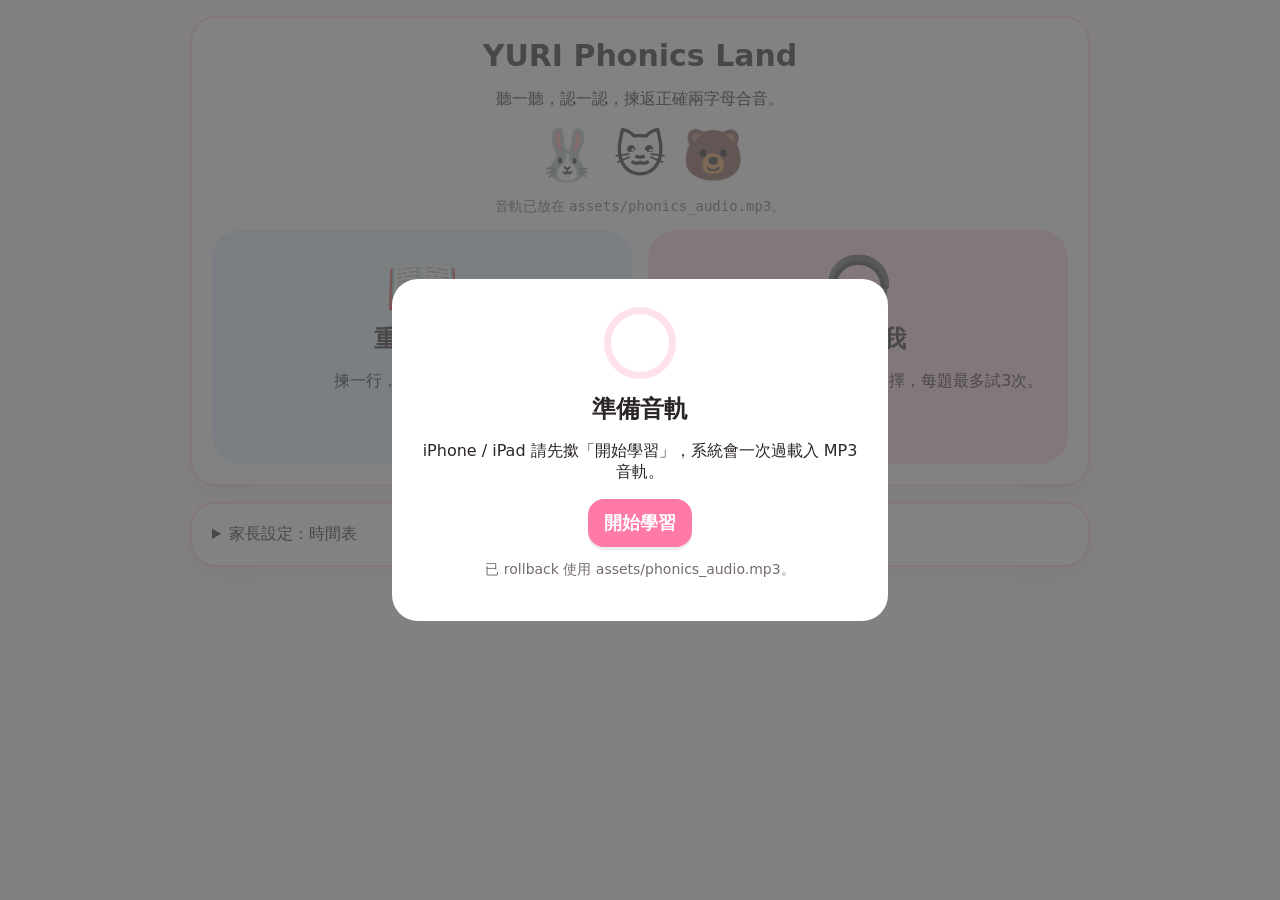
<file: phonics-game/index.html>
<!doctype html>
<html lang="zh-Hant">
<head>
<meta charset="utf-8"><meta name="viewport" content="width=device-width,initial-scale=1">
<title>YURI Phonics Land</title>
<style>
body{margin:0;font-family:system-ui,-apple-system,BlinkMacSystemFont,"Segoe UI",sans-serif;background:#fff7fb;color:#2b2528}.wrap{max-width:900px;margin:auto;padding:16px}.screen{display:none}.screen.active{display:block}.card{background:#fff;border:2px solid #ffd4e5;border-radius:26px;padding:20px;margin-bottom:16px;box-shadow:0 10px 24px #0001}h1{font-size:30px;margin:0 0 8px}h2{margin:0 0 12px}.center{text-align:center}.row{display:flex;gap:10px;flex-wrap:wrap;align-items:center}.space{justify-content:space-between}button,select{font-size:18px;border:0;border-radius:16px;padding:12px 16px;cursor:pointer;box-shadow:0 3px 0 #0001}button{background:#ece4ff}.primary{background:#ff7aa8;color:white;font-weight:800}.soft{background:#fff1bd}.back{background:#eee}.homegrid{display:grid;grid-template-columns:repeat(auto-fit,minmax(230px,1fr));gap:16px}.mode{border-radius:28px;padding:22px;min-height:190px;cursor:pointer}.review{background:#e0f2ff}.quiz{background:#ffd8e8}.icon{font-size:60px}.mascot{font-size:50px}.grid{display:grid;grid-template-columns:repeat(auto-fit,minmax(82px,1fr));gap:12px;margin-top:14px}.grid button{min-height:72px;font-size:30px;font-weight:900;background:#f4efff;border:2px solid #ddd1ff}.grid button.correct{background:#dcf7df}.grid button.wrong{background:#ffe1e1}.grid button:disabled{opacity:.68}.big{font-size:58px;font-weight:900;text-align:center;padding:12px}.bubble{display:inline-block;background:#fff;border:2px solid #ffd1e2;border-radius:20px;padding:10px 14px;font-weight:800}.status{font-size:22px;font-weight:800;min-height:34px;text-align:center}.score{font-weight:800}.small{font-size:14px;color:#746a70}textarea{width:100%;min-height:150px;border-radius:12px;padding:10px}#loading{position:fixed;inset:0;z-index:99;background:#555b;display:grid;place-items:center}.loadbox{background:#fff;border-radius:26px;padding:28px;text-align:center;width:min(440px,92vw)}.spin{width:58px;height:58px;border:7px solid #ffe1ee;border-top-color:#ff7aa8;border-radius:50%;margin:0 auto 14px;animation:spin .9s linear infinite}.spin.stopped{animation:none;border-top-color:#ffe1ee}@keyframes spin{to{transform:rotate(360deg)}}.hidden{display:none!important}@media(max-width:600px){.grid{grid-template-columns:repeat(2,1fr)}h1{font-size:25px}.grid button{font-size:25px;min-height:62px}}
</style>
</head>
<body>
<div id="loading"><div class="loadbox"><div id="spin" class="spin stopped"></div><h2>準備音軌</h2><p id="loadText">iPhone / iPad 請先撳「開始學習」，系統會一次過載入 MP3 音軌。</p><button id="unlockBtn" class="primary">開始學習</button><p class="small">已 rollback 使用 assets/phonics_audio.mp3。</p></div></div>
<main class="wrap">
<section id="home" class="screen active"><div class="card center"><h1>YURI Phonics Land</h1><p>聽一聽，認一認，揀返正確兩字母合音。</p><div class="mascot">🐰 🐱 🐻</div><p class="small">音軌已放在 <code>assets/phonics_audio.mp3</code>。</p><div class="homegrid"><div id="toReview" class="mode review"><div class="icon">📖</div><h2>重溫一下</h2><p>揀一行，再逐個音節聽。</p></div><div id="toQuiz" class="mode quiz"><div class="icon">🎧</div><h2>考一考我</h2><p>每次20題，每題10個相似音選擇，每題最多試3次。</p></div></div></div><div class="card"><details><summary>家長設定：時間表</summary><textarea id="configBox"></textarea><div class="row"><button id="applyConfig">套用設定</button><button id="resetConfig">還原預設</button></div><p class="small" id="audioNotice">等待開始學習。</p></details></div></section>
<section id="reviewScreen" class="screen"><div class="card"><div class="row space"><button id="reviewBack" class="back">← 返回主頁</button><h2>📖 重溫一下</h2></div><p class="small">揀一行，再撳音節試聽。重溫模式不計分。</p><div class="row"><select id="reviewRow"></select><button id="playFirst" class="soft">播放第一個音</button></div><div id="reviewGrid" class="grid"></div><p id="reviewStatus" class="status"></p></div></section>
<section id="quizScreen" class="screen"><div class="card"><div class="row space"><button id="quizBack" class="back">← 返回主頁</button><h2>🎧 考一考我</h2></div><p class="center"><span id="msg" class="bubble">每題會出10個相似音選擇，最多試3次。</span></p><div id="question" class="big">🎧</div><div class="row center"><button id="replay">再聽一次</button><button id="slow">慢速聽</button><button id="showAns">顯示答案</button><button id="next" class="soft">下一題</button></div><div id="choices" class="grid"></div><p id="status" class="status"></p><p id="score" class="score center">第 0 / 20 題｜分數：0｜本題機會：3 / 3</p></div></section>
</main>
<script src="clips-config.js?v=18"></script>
<script>
const loading=document.getElementById('loading'),loadText=document.getElementById('loadText'),unlockBtn=document.getElementById('unlockBtn'),spin=document.getElementById('spin');
const screens=[home,reviewScreen,quizScreen],reviewRow=document.getElementById('reviewRow'),reviewGrid=document.getElementById('reviewGrid'),reviewStatus=document.getElementById('reviewStatus'),choices=document.getElementById('choices'),question=document.getElementById('question'),statusEl=document.getElementById('status'),scoreEl=document.getElementById('score'),msg=document.getElementById('msg'),configBox=document.getElementById('configBox'),audioNotice=document.getElementById('audioNotice'),nextBtn=document.getElementById('next');
let config=JSON.parse(JSON.stringify(window.PHONICS_CLIPS||{})),answer=null,answerRow=null,score=0,streak=0,qNo=0,tries=0,questionDone=false,quizDone=false,quizDeck=[];
let ctx=null,audioBuffer=null,currentSource=null,unlocked=false;
const AUDIO_URL='assets/phonics_audio.mp3?v=18',QUIZ_SIZE=20,OPTION_COUNT=10,MAX_TRIES=3;
const VOWELS=['A','E','I','O','U'];
const CONFUSE={B:['P','D','M'],P:['B','T','F'],D:['T','B','G'],T:['D','P','K'],G:['K','D','J'],K:['G','C','Q'],C:['K','G','S'],F:['V','B','P'],V:['F','W','B'],S:['Z','C','T'],Z:['S','J','V'],L:['R','N','Y'],R:['L','W','Y'],M:['N','B','W'],N:['M','L','D'],H:['F','W','Y'],J:['G','Z','D'],Q:['K','C','G'],W:['Y','V','R'],X:['S','Z','K'],Y:['W','R','L']};
const praise=['好叻呀！⭐','答啱！你聽得好清楚 🐱','Excellent！小熊拍手 🐻','Good job！撳「下一題」繼續！'];
function show(s){screens.forEach(x=>x.classList.remove('active'));s.classList.add('active');scrollTo(0,0)}
function rows(){return Object.keys(config)}function items(r){return Object.keys(config[r]||{})}function all(){let a=[];rows().forEach(r=>items(r).forEach(i=>a.push({row:r,item:i})));return a}
function allLabels(){return all().map(x=>x.item)}function hasLabel(label){return allLabels().includes(label)}
function shuffle(a){return [...a].sort(()=>Math.random()-.5)}
async function unlockAudio(){unlockBtn.disabled=true;spin.classList.remove('stopped');loadText.textContent='正在載入及解碼 MP3 音軌...';try{const AC=window.AudioContext||window.webkitAudioContext;ctx=ctx||new AC();await ctx.resume();let silent=ctx.createBuffer(1,1,ctx.sampleRate),s=ctx.createBufferSource();s.buffer=silent;s.connect(ctx.destination);s.start(0);const res=await fetch(AUDIO_URL,{cache:'reload'});if(!res.ok)throw new Error('HTTP '+res.status);const arr=await res.arrayBuffer();audioBuffer=await ctx.decodeAudioData(arr);unlocked=true;loading.classList.add('hidden');audioNotice.textContent='MP3 音軌已用 Web Audio 載入，可以播放。'}catch(e){unlockBtn.disabled=false;spin.classList.add('stopped');loadText.textContent='MP3 音軌載入失敗，請確認 assets/phonics_audio.mp3 存在。錯誤：'+e.message;audioNotice.textContent=loadText.textContent}}
unlockBtn.addEventListener('click',unlockAudio,false);unlockBtn.addEventListener('touchend',unlockAudio,{passive:false});
function render(){configBox.value=JSON.stringify(config,null,2);reviewRow.innerHTML='';rows().forEach(r=>{let o=document.createElement('option');o.value=r;o.textContent=r+'：'+items(r).join(' ');reviewRow.appendChild(o)});renderReview()}
function renderReview(){let r=reviewRow.value||rows()[0];reviewGrid.innerHTML='';items(r).forEach(i=>{let b=document.createElement('button');b.textContent=i;b.onclick=()=>{reviewStatus.textContent='試聽：'+i;play(i,r)};reviewGrid.appendChild(b)})}
function play(name,row,rate=1){let c=config[row]?.[name];if(!c||!audioBuffer||!ctx){audioNotice.textContent='請先撳開始學習載入音軌。';return}let[start,end]=c;if(currentSource){try{currentSource.stop()}catch(e){}}let src=ctx.createBufferSource();src.buffer=audioBuffer;src.playbackRate.value=rate;src.connect(ctx.destination);currentSource=src;src.start(0,start,Math.max(.05,end-start));src.onended=()=>{if(currentSource===src)currentSource=null}}
function addCandidate(list,label){if(label!==answer&&hasLabel(label)&&!list.includes(label))list.push(label)}
function makeChoices(correct){answer=correct;let c=correct[0],v=correct.slice(1),list=[];VOWELS.forEach(x=>addCandidate(list,c+x));(CONFUSE[c]||[]).forEach(x=>addCandidate(list,x+v));(CONFUSE[c]||[]).forEach(x=>VOWELS.forEach(y=>addCandidate(list,x+y)));rows().map(r=>r[0]).forEach(x=>addCandidate(list,x+v));allLabels().forEach(x=>addCandidate(list,x));return shuffle([correct,...list.slice(0,OPTION_COUNT-1)])}
function setButtonsDisabled(disabled){[...choices.querySelectorAll('button')].forEach(b=>b.disabled=disabled)}
function revealCorrect(){[...choices.querySelectorAll('button')].forEach(b=>{if(b.textContent===answer)b.classList.add('correct')})}
function scoreText(){let left=Math.max(0,MAX_TRIES-tries);scoreEl.textContent=`第 ${qNo} / ${QUIZ_SIZE} 題｜分數：${score}｜本題機會：${left} / ${MAX_TRIES}`}
function buildDeck(){let source=shuffle(all());let deck=[];while(deck.length<QUIZ_SIZE){deck=deck.concat(shuffle(source))}return deck.slice(0,QUIZ_SIZE)}
function nextQ(){if(quizDone){startQuiz();return}if(qNo>=QUIZ_SIZE){endQuiz();return}let a=quizDeck[qNo];qNo++;tries=0;questionDone=false;answer=a.item;answerRow=a.row;question.textContent='🎧';statusEl.textContent='';msg.textContent='聽清楚，今題係邊個音？';choices.innerHTML='';makeChoices(answer).forEach(i=>{let b=document.createElement('button');b.textContent=i;b.onclick=()=>check(i,b);choices.appendChild(b)});nextBtn.textContent='下一題';scoreText();play(answer,answerRow)}
function check(i,b){if(questionDone)return;if(i===answer){questionDone=true;score++;streak++;b.classList.add('correct');setButtonsDisabled(true);question.textContent=answer;statusEl.textContent='答啱！'+answer+'，請撳下一題。';msg.textContent=praise[Math.floor(Math.random()*praise.length)]}else{tries++;b.classList.add('wrong');b.disabled=true;streak=0;if(tries>=MAX_TRIES){questionDone=true;setButtonsDisabled(true);revealCorrect();question.textContent=answer;statusEl.textContent='3次機會用完，答案係 '+answer+'。請撳下一題。';msg.textContent='唔緊要，記住呢個音，下題再試。'}else{statusEl.textContent='差少少，仲有 '+(MAX_TRIES-tries)+' 次機會。';msg.textContent='小耳朵再聽多次。';play(answer,answerRow)}}scoreText()}
function endQuiz(){quizDone=true;answer=null;choices.innerHTML='';question.textContent='完成 🎉';statusEl.textContent='今次分數：'+score+' / '+QUIZ_SIZE;msg.textContent=score>=16?'好叻！今日聽音好穩定！':'完成20題，好努力！可以再玩一次。';nextBtn.textContent='再玩20題';scoreText()}
function startQuiz(){score=0;streak=0;qNo=0;tries=0;questionDone=false;quizDone=false;quizDeck=buildDeck();nextBtn.textContent='下一題';scoreText();show(quizScreen);nextQ()}
toReview.onclick=()=>show(reviewScreen);toQuiz.onclick=startQuiz;reviewBack.onclick=()=>show(home);quizBack.onclick=()=>show(home);reviewRow.onchange=renderReview;playFirst.onclick=()=>{let r=reviewRow.value,i=items(r)[0];if(i)play(i,r)};replay.onclick=()=>answer&&play(answer,answerRow);slow.onclick=()=>answer&&play(answer,answerRow,.75);showAns.onclick=()=>{if(answer&&!questionDone){questionDone=true;setButtonsDisabled(true);revealCorrect();question.textContent=answer;statusEl.textContent='答案：'+answer+'，請撳下一題。';scoreText()}};next.onclick=nextQ;applyConfig.onclick=()=>{try{config=JSON.parse(configBox.value);render();audioNotice.textContent='已套用設定。'}catch(e){audioNotice.textContent='設定格式有問題。'}};resetConfig.onclick=()=>{config=JSON.parse(JSON.stringify(window.PHONICS_CLIPS||{}));render()};render();
</script></body></html>
</file>
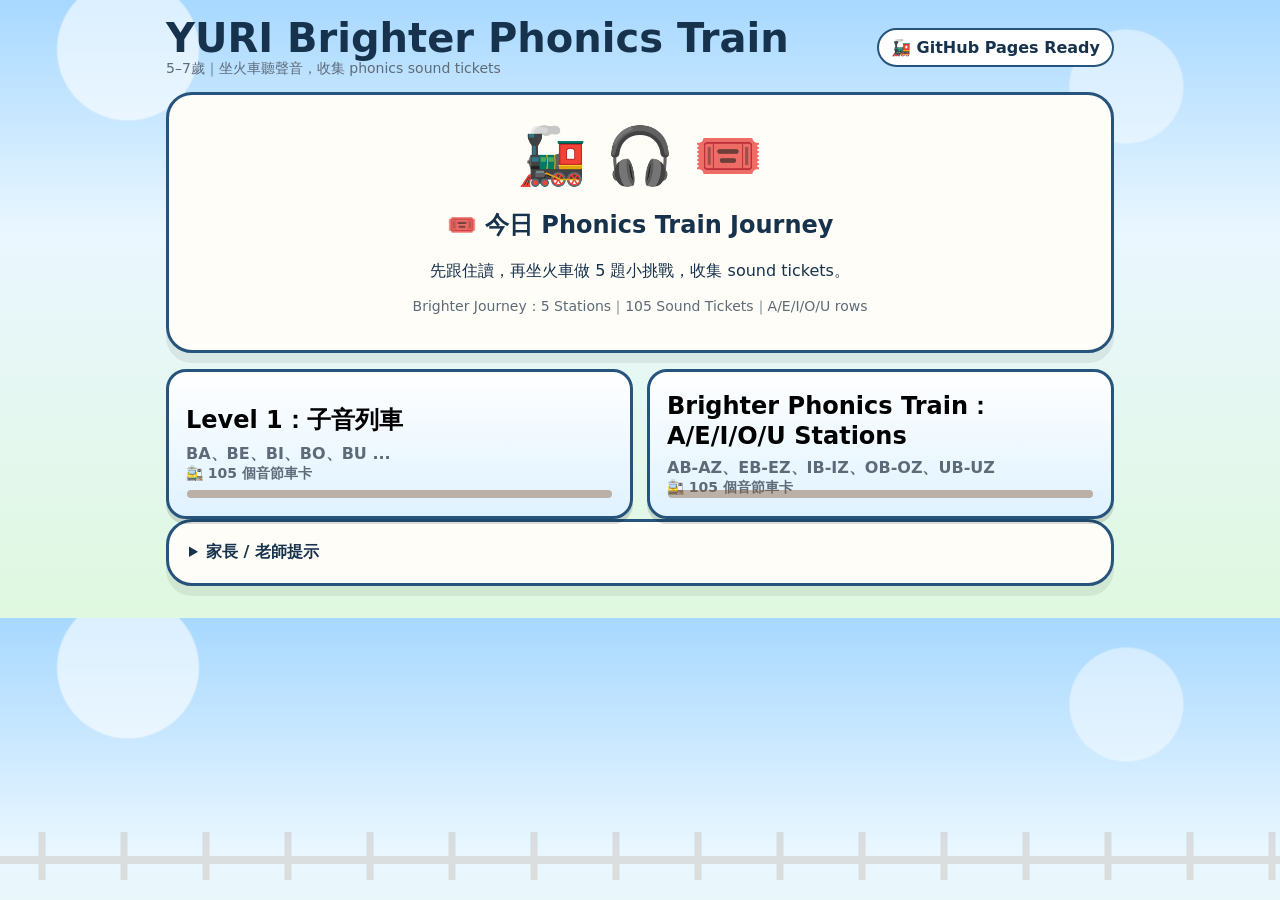
<file: phonics-game/homework.html>
<!doctype html>
<html lang="zh-Hant">
<head>
  <meta charset="utf-8">
  <meta name="viewport" content="width=device-width,initial-scale=1">
  <title>YURI Brighter Phonics Train</title>
  <link rel="stylesheet" href="css/homework-game.css?v=4">
  <link rel="stylesheet" href="css/homework-phase4.css?v=1">
</head>
<body>
<main class="app">
  <header class="topbar">
    <div>
      <div class="brand">YURI Brighter Phonics Train</div>
      <div class="small">5–7歲｜坐火車聽聲音，收集 phonics sound tickets</div>
    </div>
    <div class="pill">🚂 GitHub Pages Ready</div>
  </header>

  <section id="startScreen" class="screen active" aria-labelledby="startTitle">
    <div class="card hero">
      <div class="hero-emoji" aria-hidden="true">🚂 🎧 🎟️</div>
      <h1 id="startTitle">今日 Phonics Train Journey</h1>
      <p>先跟住讀，再坐火車做 5 題小挑戰，收集 sound tickets。</p>
      <p class="small">Brighter Journey：5 Stations｜105 Sound Tickets｜A/E/I/O/U rows</p>
    </div>
    <div id="levelGrid" class="level-grid" aria-label="選擇 phonics level"></div>
  </section>

  <section id="learnScreen" class="screen" aria-labelledby="selectedLevelTitle">
    <div class="card">
      <div class="row space">
        <button id="backToStart" class="big-btn quiet" type="button">← 揀 Level</button>
        <span class="pill">🚉 Station / Sound Tickets</span>
      </div>
      <h2 id="selectedLevelTitle">Level</h2>
      <p id="selectedLevelText"></p>
      <div id="stationRoute" class="station-route" aria-label="Phonics station route" data-phase="html-ready">
        <span class="station-node" data-station="A">A</span>
        <span class="track-line" aria-hidden="true">→</span>
        <span class="station-node" data-station="E">E</span>
        <span class="track-line" aria-hidden="true">→</span>
        <span class="station-node" data-station="I">I</span>
        <span class="track-line" aria-hidden="true">→</span>
        <span class="station-node" data-station="O">O</span>
        <span class="track-line" aria-hidden="true">→</span>
        <span class="station-node" data-station="U">U</span>
        <span class="track-line" aria-hidden="true">→</span>
        <span class="station-node finish" data-station="Finish">Finish</span>
      </div>
      <p id="sessionHint" class="small" aria-live="polite">今次旅程：5 題，每題 4 張 sound ticket。</p>
      <div class="row controls">
        <label for="quizRowFilter">功課 Station：</label>
        <select id="quizRowFilter" aria-label="選擇功課 station">
          <option value="all">All Stations</option>
        </select>
      </div>
      <div class="mode-grid">
        <button id="reviewMode" class="big-btn secondary" type="button">📖 重溫 Sound Tickets</button>
        <button id="quizMode" class="big-btn" type="button">🚂 開車做練習</button>
      </div>
    </div>

    <div class="card ticket-board" aria-labelledby="reviewBoardTitle">
      <div class="row space">
        <div>
          <h2 id="reviewBoardTitle">🎟️ Sound Ticket Board</h2>
          <p class="small">撳一張 ticket，聽清楚老師聲音。</p>
        </div>
        <button id="playFirstReview" class="big-btn secondary" type="button">播放第一張 ticket</button>
      </div>
      <div class="row controls">
        <label for="reviewRow">選擇 Station：</label>
        <select id="reviewRow" aria-label="選擇重溫 station"></select>
        <button id="followRow" class="big-btn secondary" type="button">▶ 火車讀成行</button>
        <button id="stopFollowRow" class="big-btn quiet" type="button">停止</button>
      </div>
      <div id="reviewGrid" class="choice-grid sound-ticket-grid" aria-label="重溫 sound ticket 車卡"></div>
      <p id="audioStatus" class="small" aria-live="polite">等待播放。</p>
    </div>
  </section>

  <section id="quizScreen" class="screen" aria-labelledby="quizTitle">
    <div class="card train-challenge">
      <div class="row space">
        <button id="restartBtn" class="big-btn quiet" type="button">← 返回重溫</button>
        <span id="progressText" class="pill">第 0 / 5 站</span>
      </div>
      <h2 id="quizTitle" class="sr-only">phonics train quiz</h2>
      <div class="progress"><div id="progressFill" class="progress-fill"></div></div>
      <div id="trainJourney" class="train-journey" aria-label="Train journey progress" data-phase="html-ready">
        <span class="train-engine" aria-hidden="true">🚂</span>
        <span class="journey-stop" data-step="1">●</span>
        <span class="journey-stop" data-step="2">●</span>
        <span class="journey-stop" data-step="3">●</span>
        <span class="journey-stop" data-step="4">●</span>
        <span class="journey-stop" data-step="5">●</span>
        <span class="finish-flag" aria-hidden="true">🏁</span>
      </div>
      <div class="stats">
        <div id="scoreText" class="stat">星星 0</div>
        <div id="triesText" class="stat">機會 3/3</div>
        <div class="stat">Sound Tickets / Stations / Challenge</div>
      </div>
      <p class="center"><span id="quizMsg" class="bubble" aria-live="polite">聽一聽，揀啱 sound ticket！</span></p>
      <div id="questionLabel" class="question-mark" aria-live="polite">🚂</div>
      <div class="row center">
        <button id="playQuestion" class="big-btn" type="button">聽一聽</button>
        <button id="slowQuestion" class="big-btn secondary" type="button">慢速聽</button>
        <button id="nextQuestion" class="big-btn secondary" type="button">下一站</button>
      </div>
      <div id="choices" class="choice-grid sound-ticket-grid" aria-label="答案 sound tickets"></div>
      <p id="feedback" class="status" aria-live="polite"></p>
    </div>
  </section>

  <section id="resultScreen" class="screen" aria-labelledby="resultTitle">
    <div class="card hero arrival-certificate">
      <div class="hero-emoji" aria-hidden="true">🚂 ⭐ 🎉</div>
      <h1 id="resultTitle">火車到站！</h1>
      <p class="small">今日完成 Phonics Train Journey，收集 sound tickets。</p>
      <div id="finalScore" class="final-score">0 / 5</div>
      <p id="resultNote"></p>
      <div class="row center">
        <button id="againBtn" class="big-btn" type="button">再玩一次</button>
        <button id="homeBtn" class="big-btn secondary" type="button">返回主頁</button>
      </div>
    </div>
  </section>

  <div class="card">
    <details>
      <summary>家長 / 老師提示</summary>
      <p>建議先做 5 題小站，再做 10 題功課。20 題只作挑戰模式。</p>
      <p>舊版仍保留：<a href="./index.html?v=18">Level 1 舊版</a>｜<a href="./level2.html?v=6">Level 2 舊版</a></p>
    </details>
  </div>
</main>
<script src="clips-config.js?v=18"></script>
<script src="level2-clips-config.js?v=16"></script>
<script src="js/homework-game.js?v=4"></script>
</body>
</html>
</file>
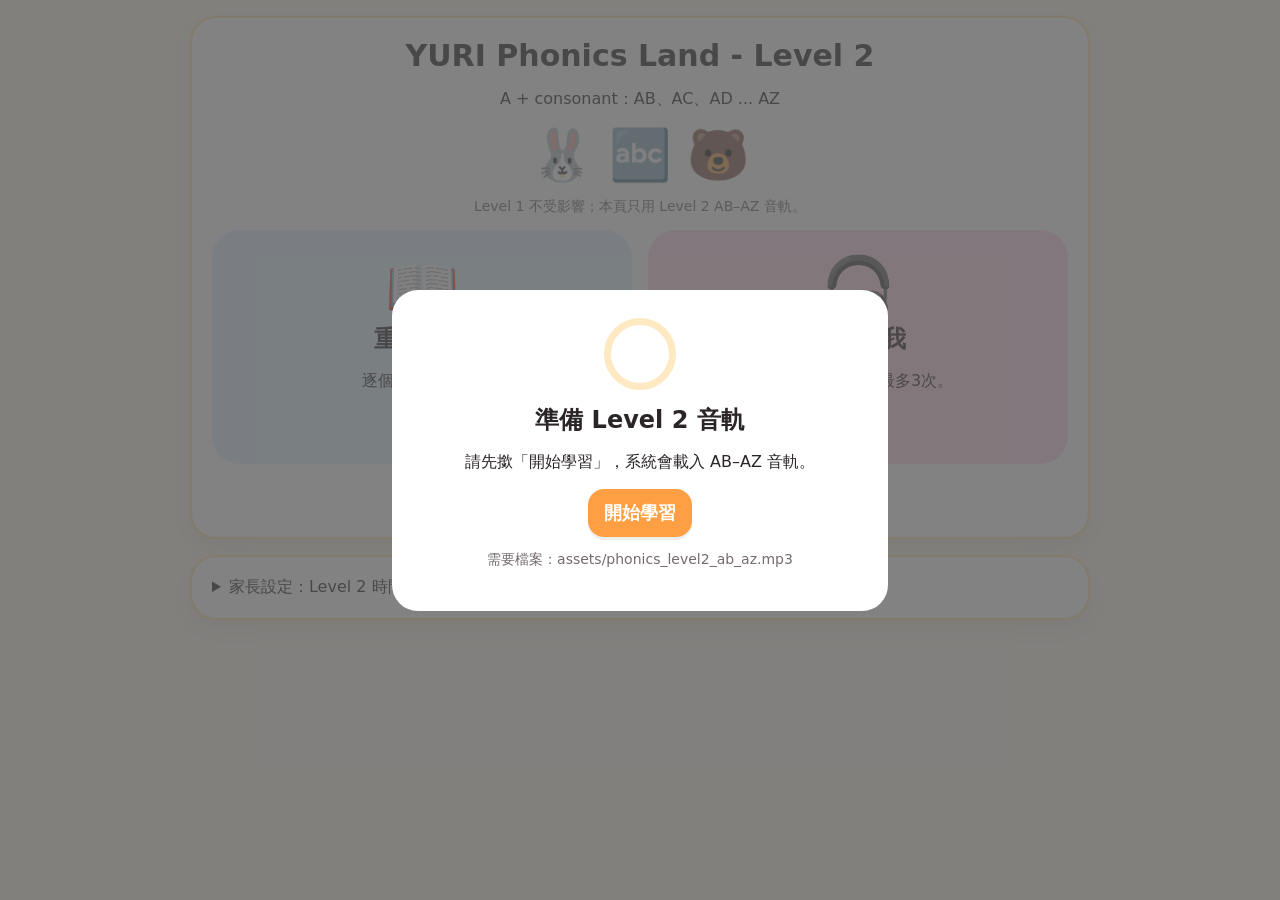
<file: phonics-game/level2.html>
<!doctype html>
<html lang="zh-Hant">
<head>
<meta charset="utf-8"><meta name="viewport" content="width=device-width,initial-scale=1">
<title>YURI Phonics Land - Level 2</title>
<style>
body{margin:0;font-family:system-ui,-apple-system,BlinkMacSystemFont,"Segoe UI",sans-serif;background:#fff8ee;color:#2b2528}.wrap{max-width:900px;margin:auto;padding:16px}.screen{display:none}.screen.active{display:block}.card{background:#fff;border:2px solid #ffe0a8;border-radius:26px;padding:20px;margin-bottom:16px;box-shadow:0 10px 24px #0001}h1{font-size:30px;margin:0 0 8px}h2{margin:0 0 12px}.center{text-align:center}.row{display:flex;gap:10px;flex-wrap:wrap;align-items:center}.space{justify-content:space-between}button,select{font-size:18px;border:0;border-radius:16px;padding:12px 16px;cursor:pointer;box-shadow:0 3px 0 #0001}button{background:#fff1bd}.primary{background:#ff9f43;color:white;font-weight:800}.soft{background:#e0f2ff}.back{background:#eee}.homegrid{display:grid;grid-template-columns:repeat(auto-fit,minmax(230px,1fr));gap:16px}.mode{border-radius:28px;padding:22px;min-height:190px;cursor:pointer}.review{background:#e0f2ff}.quiz{background:#ffd8e8}.icon{font-size:60px}.mascot{font-size:50px}.grid{display:grid;grid-template-columns:repeat(auto-fit,minmax(82px,1fr));gap:12px;margin-top:14px}.grid button{min-height:72px;font-size:30px;font-weight:900;background:#fff7df;border:2px solid #f4d48c}.grid button.correct{background:#dcf7df}.grid button.wrong{background:#ffe1e1}.grid button:disabled{opacity:.68}.big{font-size:58px;font-weight:900;text-align:center;padding:12px}.bubble{display:inline-block;background:#fff;border:2px solid #ffd99a;border-radius:20px;padding:10px 14px;font-weight:800}.status{font-size:22px;font-weight:800;min-height:34px;text-align:center}.score{font-weight:800}.small{font-size:14px;color:#746a70}textarea{width:100%;min-height:150px;border-radius:12px;padding:10px}#loading{position:fixed;inset:0;z-index:99;background:#555b;display:grid;place-items:center}.loadbox{background:#fff;border-radius:26px;padding:28px;text-align:center;width:min(440px,92vw)}.spin{width:58px;height:58px;border:7px solid #ffe9c2;border-top-color:#ff9f43;border-radius:50%;margin:0 auto 14px;animation:spin .9s linear infinite}.spin.stopped{animation:none;border-top-color:#ffe9c2}@keyframes spin{to{transform:rotate(360deg)}}.hidden{display:none!important}@media(max-width:600px){.grid{grid-template-columns:repeat(2,1fr)}h1{font-size:25px}.grid button{font-size:25px;min-height:62px}}
</style>
</head>
<body>
<div id="loading"><div class="loadbox"><div id="spin" class="spin stopped"></div><h2>準備 Level 2 音軌</h2><p id="loadText">請先撳「開始學習」，系統會載入 AB–AZ 音軌。</p><button id="unlockBtn" class="primary">開始學習</button><p class="small">需要檔案：assets/phonics_level2_ab_az.mp3</p></div></div>
<main class="wrap">
<section id="home" class="screen active"><div class="card center"><h1>YURI Phonics Land - Level 2</h1><p>A + consonant：AB、AC、AD ... AZ</p><div class="mascot">🐰 🔤 🐻</div><p class="small">Level 1 不受影響；本頁只用 Level 2 AB–AZ 音軌。</p><div class="homegrid"><div id="toReview" class="mode review"><div class="icon">📖</div><h2>重溫一下</h2><p>逐個聽 AB–AZ。</p></div><div id="toQuiz" class="mode quiz"><div class="icon">🎧</div><h2>考一考我</h2><p>每次20題，每題最多3次。</p></div></div><p><a href="./?v=18">返回 Level 1</a></p></div><div class="card"><details><summary>家長設定：Level 2 時間表</summary><textarea id="configBox"></textarea><div class="row"><button id="applyConfig">套用設定</button><button id="resetConfig">還原預設</button></div><p class="small" id="audioNotice">等待開始學習。</p></details></div></section>
<section id="reviewScreen" class="screen"><div class="card"><div class="row space"><button id="reviewBack" class="back">← 返回主頁</button><h2>📖 Level 2 重溫</h2></div><p class="small">撳音節試聽。</p><div class="row"><select id="reviewRow"></select><button id="playFirst" class="soft">播放第一個音</button></div><div id="reviewGrid" class="grid"></div><p id="reviewStatus" class="status"></p></div></section>
<section id="quizScreen" class="screen"><div class="card"><div class="row space"><button id="quizBack" class="back">← 返回主頁</button><h2>🎧 Level 2 考一考我</h2></div><p class="center"><span id="msg" class="bubble">聽完 AB–AZ 音，再揀答案。</span></p><div id="question" class="big">🎧</div><div class="row center"><button id="replay">再聽一次</button><button id="slow">慢速聽</button><button id="showAns">顯示答案</button><button id="next" class="soft">下一題</button></div><div id="choices" class="grid"></div><p id="status" class="status"></p><p id="score" class="score center">第 0 / 20 題｜分數：0｜本題機會：3 / 3</p></div></section>
</main>
<script src="level2-clips-config.js?v=5"></script>
<script>
const loading=document.getElementById('loading'),loadText=document.getElementById('loadText'),unlockBtn=document.getElementById('unlockBtn'),spin=document.getElementById('spin');
const screens=[home,reviewScreen,quizScreen],reviewRow=document.getElementById('reviewRow'),reviewGrid=document.getElementById('reviewGrid'),reviewStatus=document.getElementById('reviewStatus'),choices=document.getElementById('choices'),question=document.getElementById('question'),statusEl=document.getElementById('status'),scoreEl=document.getElementById('score'),msg=document.getElementById('msg'),configBox=document.getElementById('configBox'),audioNotice=document.getElementById('audioNotice'),nextBtn=document.getElementById('next');
let config=JSON.parse(JSON.stringify(window.PHONICS_LEVEL2_CLIPS||{})),answer=null,answerRow=null,score=0,qNo=0,tries=0,questionDone=false,quizDone=false,quizDeck=[];
let ctx=null,audioBuffer=null,currentSource=null;
const AUDIO_URL='assets/phonics_level2_ab_az.mp3?v=5',QUIZ_SIZE=20,OPTION_COUNT=10,MAX_TRIES=3;
const praise=['好叻呀！⭐','答啱！你聽得好清楚 🐰','Excellent！再嚟！','Good job！撳下一題繼續！'];
function show(s){screens.forEach(x=>x.classList.remove('active'));s.classList.add('active');scrollTo(0,0)}
function rows(){return Object.keys(config)}function items(r){return Object.keys(config[r]||{})}function all(){let a=[];rows().forEach(r=>items(r).forEach(i=>a.push({row:r,item:i})));return a}function allLabels(){return all().map(x=>x.item)}function shuffle(a){return [...a].sort(()=>Math.random()-.5)}
async function unlockAudio(){unlockBtn.disabled=true;spin.classList.remove('stopped');loadText.textContent='正在載入及解碼 Level 2 音軌...';try{const AC=window.AudioContext||window.webkitAudioContext;ctx=ctx||new AC();await ctx.resume();let silent=ctx.createBuffer(1,1,ctx.sampleRate),s=ctx.createBufferSource();s.buffer=silent;s.connect(ctx.destination);s.start(0);const res=await fetch(AUDIO_URL,{cache:'reload'});if(!res.ok)throw new Error('HTTP '+res.status);const arr=await res.arrayBuffer();audioBuffer=await ctx.decodeAudioData(arr);loading.classList.add('hidden');audioNotice.textContent='Level 2 音軌已載入，可以播放。'}catch(e){unlockBtn.disabled=false;spin.classList.add('stopped');loadText.textContent='Level 2 音軌載入失敗，請確認 assets/phonics_level2_ab_az.mp3 已上載。錯誤：'+e.message;audioNotice.textContent=loadText.textContent}}
unlockBtn.addEventListener('click',unlockAudio,false);unlockBtn.addEventListener('touchend',unlockAudio,{passive:false});
function render(){configBox.value=JSON.stringify(config,null,2);reviewRow.innerHTML='';rows().forEach(r=>{let o=document.createElement('option');o.value=r;o.textContent=r+'：'+items(r).join(' ');reviewRow.appendChild(o)});renderReview()}
function renderReview(){let r=reviewRow.value||rows()[0];reviewGrid.innerHTML='';items(r).forEach(i=>{let b=document.createElement('button');b.textContent=i;b.onclick=()=>{reviewStatus.textContent='試聽：'+i;play(i,r)};reviewGrid.appendChild(b)})}
function play(name,row,rate=1){let c=config[row]?.[name];if(!c||!audioBuffer||!ctx){audioNotice.textContent='請先撳開始學習載入音軌。';return}let[start,end]=c;if(currentSource){try{currentSource.stop()}catch(e){}}let src=ctx.createBufferSource();src.buffer=audioBuffer;src.playbackRate.value=rate;src.connect(ctx.destination);currentSource=src;src.start(0,start,Math.max(.05,end-start));src.onended=()=>{if(currentSource===src)currentSource=null}}
function makeChoices(correct){let labels=allLabels().filter(x=>x!==correct);return shuffle([correct,...shuffle(labels).slice(0,Math.min(OPTION_COUNT-1,labels.length))])}
function setButtonsDisabled(disabled){[...choices.querySelectorAll('button')].forEach(b=>b.disabled=disabled)}function revealCorrect(){[...choices.querySelectorAll('button')].forEach(b=>{if(b.textContent===answer)b.classList.add('correct')})}
function scoreText(){let left=Math.max(0,MAX_TRIES-tries);scoreEl.textContent=`第 ${qNo} / ${QUIZ_SIZE} 題｜分數：${score}｜本題機會：${left} / ${MAX_TRIES}`}
function buildDeck(){let source=shuffle(all());let deck=[];while(deck.length<QUIZ_SIZE){deck=deck.concat(shuffle(source))}return deck.slice(0,QUIZ_SIZE)}
function nextQ(){if(quizDone){startQuiz();return}if(qNo>=QUIZ_SIZE){endQuiz();return}let a=quizDeck[qNo];qNo++;tries=0;questionDone=false;answer=a.item;answerRow=a.row;question.textContent='🎧';statusEl.textContent='';msg.textContent='聽清楚，今題係邊個音？';choices.innerHTML='';makeChoices(answer).forEach(i=>{let b=document.createElement('button');b.textContent=i;b.onclick=()=>check(i,b);choices.appendChild(b)});nextBtn.textContent='下一題';scoreText();play(answer,answerRow)}
function check(i,b){if(questionDone)return;if(i===answer){questionDone=true;score++;b.classList.add('correct');setButtonsDisabled(true);question.textContent=answer;statusEl.textContent='答啱！'+answer+'，請撳下一題。';msg.textContent=praise[Math.floor(Math.random()*praise.length)]}else{tries++;b.classList.add('wrong');b.disabled=true;if(tries>=MAX_TRIES){questionDone=true;setButtonsDisabled(true);revealCorrect();question.textContent=answer;statusEl.textContent='3次機會用完，答案係 '+answer+'。請撳下一題。';msg.textContent='唔緊要，記住呢個音，下題再試。'}else{statusEl.textContent='差少少，仲有 '+(MAX_TRIES-tries)+' 次機會。';msg.textContent='小耳朵再聽多次。';play(answer,answerRow)}}scoreText()}
function endQuiz(){quizDone=true;answer=null;choices.innerHTML='';question.textContent='完成 🎉';statusEl.textContent='今次分數：'+score+' / '+QUIZ_SIZE;msg.textContent=score>=16?'好叻！Level 2 好穩定！':'完成20題，好努力！可以再玩一次。';nextBtn.textContent='再玩20題';scoreText()}
function startQuiz(){score=0;qNo=0;tries=0;questionDone=false;quizDone=false;quizDeck=buildDeck();nextBtn.textContent='下一題';scoreText();show(quizScreen);nextQ()}
toReview.onclick=()=>show(reviewScreen);toQuiz.onclick=startQuiz;reviewBack.onclick=()=>show(home);quizBack.onclick=()=>show(home);reviewRow.onchange=renderReview;playFirst.onclick=()=>{let r=reviewRow.value,i=items(r)[0];if(i)play(i,r)};replay.onclick=()=>answer&&play(answer,answerRow);slow.onclick=()=>answer&&play(answer,answerRow,.75);showAns.onclick=()=>{if(answer&&!questionDone){questionDone=true;setButtonsDisabled(true);revealCorrect();question.textContent=answer;statusEl.textContent='答案：'+answer+'，請撳下一題。';scoreText()}};next.onclick=nextQ;applyConfig.onclick=()=>{try{config=JSON.parse(configBox.value);render();audioNotice.textContent='已套用設定。'}catch(e){audioNotice.textContent='設定格式有問題。'}};resetConfig.onclick=()=>{config=JSON.parse(JSON.stringify(window.PHONICS_LEVEL2_CLIPS||{}));render()};render();
</script></body></html>
</file>
<file: phonics-game/css/homework-game.css>
:root{
  --bg:#eaf7ff;
  --card:#fffdf7;
  --ink:#17324d;
  --muted:#5d6b78;
  --brand:#ef476f;
  --brand2:#ffd166;
  --soft:#fff1bf;
  --blue:#dff2ff;
  --green:#dff8df;
  --red:#ffe3e3;
  --line:#26547c;
  --track:#8b5e3c;
  --grass:#7bd389;
  --focus:#5b35ff;
  --rail-blue:#23527a;
  --ticket-cream:#fff8e8;
  --ticket-edge:#d89b45;
  --ticket-ink:#5a3614;
  --station-green:#8fd694;
  --station-yellow:#ffe28a;
  --station-sky:#dff2ff;
  --map-paper:#fff8df;
  --shadow:0 10px 0 #00000012;
}

*{box-sizing:border-box}

body{
  margin:0;
  font-family:system-ui,-apple-system,BlinkMacSystemFont,"Segoe UI",sans-serif;
  background:
    radial-gradient(circle at 10% 8%,#ffffff99 0 70px,transparent 72px),
    radial-gradient(circle at 88% 14%,#ffffff75 0 56px,transparent 58px),
    linear-gradient(180deg,#a7d8ff 0,#eaf7ff 38%,#dff8df 100%);
  color:var(--ink);
}

body:before{
  content:"";
  position:fixed;
  inset:auto 0 0;
  height:120px;
  background:
    repeating-linear-gradient(90deg,transparent 0 38px,#8b5e3c 39px 45px,transparent 46px 82px),
    linear-gradient(#8b5e3c,#8b5e3c);
  background-size:100% 48px,100% 8px;
  background-position:0 52px,0 76px;
  background-repeat:no-repeat;
  opacity:.16;
  pointer-events:none;
}

button,select{font:inherit}

.app{max-width:980px;margin:auto;padding:16px}

.topbar{display:flex;gap:12px;justify-content:space-between;align-items:center;margin-bottom:14px}
.brand{font-size:clamp(24px,5vw,40px);font-weight:900;line-height:1.1}
.pill{display:inline-flex;align-items:center;gap:6px;background:#fff;border:2px solid var(--line);border-radius:999px;padding:8px 12px;font-weight:900}

.card{
  background:var(--card);
  border:3px solid var(--line);
  border-radius:26px;
  padding:20px;
  box-shadow:var(--shadow);
  margin-bottom:16px;
}

.screen{display:none}
.screen.active{display:block}
.hero{text-align:center}
.hero-emoji{font-size:56px;margin:8px 0}
.hero h1:before{content:"🎟️ "}

.mode-grid,.level-grid{display:grid;grid-template-columns:repeat(auto-fit,minmax(220px,1fr));gap:14px}
.choice-grid{display:grid;grid-template-columns:repeat(auto-fit,minmax(86px,1fr));gap:12px;margin-top:16px}
.session-modes{display:grid;grid-template-columns:repeat(auto-fit,minmax(150px,1fr));gap:10px;margin:14px 0}

.big-btn,.level-card,.answer-btn{border:0;border-radius:20px;padding:17px;cursor:pointer;box-shadow:0 5px 0 #00000022;touch-action:manipulation}
.big-btn{background:var(--brand);color:#fff;font-weight:900;font-size:21px}
.secondary{background:var(--soft);color:var(--ink);border:2px solid #e6ba44}
.quiet{background:#eef3f6;color:var(--ink);border:2px solid #becbd8}
.session-btn.active{background:var(--brand2);color:#17324d;transform:translateY(-2px);box-shadow:0 7px 0 #00000022}

.level-card{
  background:linear-gradient(180deg,#fff,#dff2ff);
  text-align:left;
  min-height:150px;
  border:3px solid var(--line);
  position:relative;
  overflow:hidden;
}

.level-card:after{
  content:"";
  position:absolute;
  left:18px;
  right:18px;
  bottom:18px;
  height:8px;
  border-radius:99px;
  background:repeating-linear-gradient(90deg,var(--track) 0 26px,transparent 27px 44px),linear-gradient(var(--track),var(--track));
  opacity:.45;
}

.level-card h3{margin:0 0 8px;font-size:24px}
.level-card p{margin:0;color:var(--muted);font-weight:700}

.train-track{
  background:#fff8d8;
  border:3px dashed var(--track);
  border-radius:20px;
  padding:12px 14px;
  margin:12px 0 4px;
  font-weight:900;
  overflow-x:auto;
  white-space:nowrap;
}

/* Phase 3: Phonics Train Journey visual direction */
.station-route{
  display:flex;
  align-items:center;
  gap:8px;
  overflow-x:auto;
  padding:14px;
  margin:16px 0 10px;
  border:3px dashed var(--track);
  border-radius:24px;
  background:
    linear-gradient(180deg,#fffdf4,#fff1bf),
    var(--map-paper);
  box-shadow:inset 0 0 0 5px #ffffff88;
  scrollbar-width:thin;
}

.station-route:before{
  content:"🚂 Route";
  flex:0 0 auto;
  padding:8px 12px;
  border-radius:999px;
  background:#fff;
  border:2px solid var(--line);
  font-weight:900;
  color:var(--rail-blue);
}

.station-node{
  flex:0 0 auto;
  min-width:58px;
  min-height:58px;
  display:grid;
  place-items:center;
  border-radius:999px;
  border:3px solid var(--line);
  background:linear-gradient(180deg,#fff,#dff2ff);
  color:var(--rail-blue);
  font-weight:1000;
  box-shadow:0 5px 0 #0000001f;
}

.station-node.finish{
  min-width:86px;
  border-radius:22px;
  background:linear-gradient(180deg,#fff,#dff8df);
}

.track-line{
  flex:0 0 auto;
  color:var(--track);
  font-weight:1000;
  font-size:24px;
}

.ticket-board{
  background:
    radial-gradient(circle at 22px 22px,#fff7 0 8px,transparent 9px),
    linear-gradient(180deg,#fffdf7,#fff4d4);
}

.sound-ticket-grid{
  grid-template-columns:repeat(auto-fit,minmax(94px,1fr));
}

.answer-btn{
  background:#fff;
  border:3px solid #26547c;
  min-height:72px;
  font-size:30px;
  font-weight:900;
  position:relative;
}

.sound-ticket-grid .answer-btn,
.answer-btn{
  background:
    radial-gradient(circle at left center,var(--card) 0 9px,transparent 10px),
    radial-gradient(circle at right center,var(--card) 0 9px,transparent 10px),
    linear-gradient(180deg,#fffdf7,var(--ticket-cream));
  border:3px dashed var(--ticket-edge);
  color:var(--ticket-ink);
  min-height:78px;
  border-radius:18px;
  letter-spacing:.5px;
  box-shadow:0 5px 0 #8b5e3c30;
}

.sound-ticket-grid .answer-btn:after{
  content:"Sound Ticket";
  display:block;
  margin-top:4px;
  font-size:11px;
  line-height:1;
  letter-spacing:.8px;
  text-transform:uppercase;
  color:#8a6231;
}

.answer-btn.carriage{
  border-radius:18px 18px 10px 10px;
  background:linear-gradient(180deg,#fff,#ffe8ef);
  border-style:solid;
}

.answer-btn.carriage:before,.answer-btn.carriage:after{
  content:"";
  position:absolute;
  bottom:-8px;
  width:14px;
  height:14px;
  border-radius:50%;
  background:#26547c;
}
.answer-btn.carriage:before{left:18px}
.answer-btn.carriage:after{right:18px}

.answer-btn.active,
.sound-ticket-grid .answer-btn.active{
  background:linear-gradient(180deg,#fffde8,#fff4ba);
  border-color:#ffb000;
  transform:translateY(-2px) scale(1.03);
  box-shadow:0 0 0 4px #ffe28a,0 7px 0 #00000022;
}
.answer-btn.correct{background:var(--green);border-color:#2d9b55}
.answer-btn.wrong{background:var(--red);border-color:#e25050}
.answer-btn:disabled{opacity:.72;cursor:not-allowed}

.train-challenge{
  background:
    linear-gradient(180deg,#ffffff,#fff8e8 70%,#e9f8e9),
    var(--card);
}

.train-journey{
  display:flex;
  align-items:center;
  justify-content:center;
  gap:8px;
  margin:12px auto 14px;
  padding:12px;
  max-width:520px;
  border-radius:999px;
  background:#fff;
  border:3px solid var(--rail-blue);
  box-shadow:inset 0 -5px 0 #0000000d;
  font-weight:900;
}

.train-engine{
  font-size:28px;
  filter:drop-shadow(0 3px 0 #00000022);
}

.journey-stop{
  display:grid;
  place-items:center;
  width:28px;
  height:28px;
  border-radius:50%;
  background:var(--station-sky);
  border:2px solid var(--line);
  color:transparent;
  position:relative;
}

.journey-stop:after{
  content:attr(data-step);
  color:var(--line);
  font-size:13px;
  font-weight:1000;
}

.finish-flag{font-size:26px}

.arrival-certificate{
  background:
    linear-gradient(135deg,#fffdf7 0 74%,#fff1bf 74% 100%);
  border-style:dashed;
}

.arrival-certificate:before{
  content:"Phonics Train Certificate";
  display:inline-block;
  margin-bottom:10px;
  padding:8px 14px;
  border-radius:999px;
  background:#fff;
  border:2px solid var(--ticket-edge);
  color:var(--ticket-ink);
  font-weight:900;
}

.row{display:flex;gap:10px;flex-wrap:wrap;align-items:center}
.space{justify-content:space-between}
.center{text-align:center;justify-content:center}
.controls{margin:10px 0}
.question-mark{font-size:72px;font-weight:900;text-align:center;padding:12px}
.bubble{display:inline-block;background:#fff;border:3px solid #ffd166;border-radius:22px;padding:10px 14px;font-weight:900}
.progress{height:18px;background:#eef3f6;border-radius:999px;overflow:hidden;border:2px solid var(--line)}
.progress-fill{height:100%;width:0;background:linear-gradient(90deg,var(--brand),var(--brand2));transition:width .25s}
.stats{display:grid;grid-template-columns:repeat(3,1fr);gap:8px;margin:12px 0}
.stat{background:#fff7df;border:2px solid #f1d996;border-radius:16px;padding:10px;text-align:center;font-weight:900}
.small{font-size:14px;color:var(--muted)}
.status{min-height:36px;font-size:22px;font-weight:900;text-align:center}
.hidden{display:none!important}
details summary{font-weight:900;cursor:pointer}
a{color:#a34f00;font-weight:800}
.final-score{font-size:48px;font-weight:900;color:var(--brand)}
.sr-only{position:absolute;width:1px;height:1px;padding:0;margin:-1px;overflow:hidden;clip:rect(0,0,0,0);white-space:nowrap;border:0}
button:focus-visible,select:focus-visible,a:focus-visible{outline:4px solid var(--focus);outline-offset:3px}

@media(max-width:620px){
  .app{padding:10px}
  .topbar{align-items:flex-start;flex-direction:column}
  .stats{grid-template-columns:1fr}
  .choice-grid,.sound-ticket-grid{grid-template-columns:repeat(2,1fr)}
  .answer-btn{font-size:26px;min-height:76px}
  .card{padding:16px;border-radius:22px}
  .hero-emoji{font-size:48px}
  .big-btn{font-size:18px;padding:14px}
  .session-modes{grid-template-columns:1fr}
  .train-track{font-size:14px}
  .station-route{gap:6px;padding:10px;margin:12px 0}
  .station-route:before{font-size:13px;padding:7px 10px}
  .station-node{min-width:48px;min-height:48px;font-size:15px}
  .station-node.finish{min-width:70px}
  .track-line{font-size:18px}
  .train-journey{gap:5px;padding:9px;overflow-x:auto;justify-content:flex-start}
  .journey-stop{width:25px;height:25px;flex:0 0 auto}
}

@media(prefers-reduced-motion:reduce){
  *,*::before,*::after{animation-duration:.01ms!important;animation-iteration-count:1!important;scroll-behavior:auto!important;transition-duration:.01ms!important}
  .answer-btn.active,.session-btn.active{transform:none}
}
</file>
<file: phonics-game/css/homework-phase4.css>
.station-node.active{
  background:linear-gradient(180deg,#fffde8,var(--station-yellow));
  border-color:#ffb000;
  color:var(--ticket-ink);
  transform:translateY(-2px) scale(1.08);
  box-shadow:0 0 0 4px #ffe28a,0 7px 0 #00000022;
}

.station-node[aria-current="step"]::after{
  content:"🚂";
  position:absolute;
  margin-top:54px;
  font-size:18px;
}

.journey-stop.done{
  background:linear-gradient(180deg,#eaffea,var(--station-green));
  border-color:#2d9b55;
}

.journey-stop.done::after{
  content:"✓";
  color:#176b32;
  font-size:15px;
}

.journey-stop.current{
  background:linear-gradient(180deg,#fffde8,var(--station-yellow));
  border-color:#ffb000;
  box-shadow:0 0 0 4px #ffe28a;
}

.train-journey:has(.journey-stop.done) .train-engine{
  transform:translateY(-1px);
}

@media(max-width:620px){
  .station-node[aria-current="step"]::after{
    margin-top:46px;
    font-size:15px;
  }
}

@media(prefers-reduced-motion:reduce){
  .station-node.active,.train-journey:has(.journey-stop.done) .train-engine{
    transform:none;
  }
}
</file>
